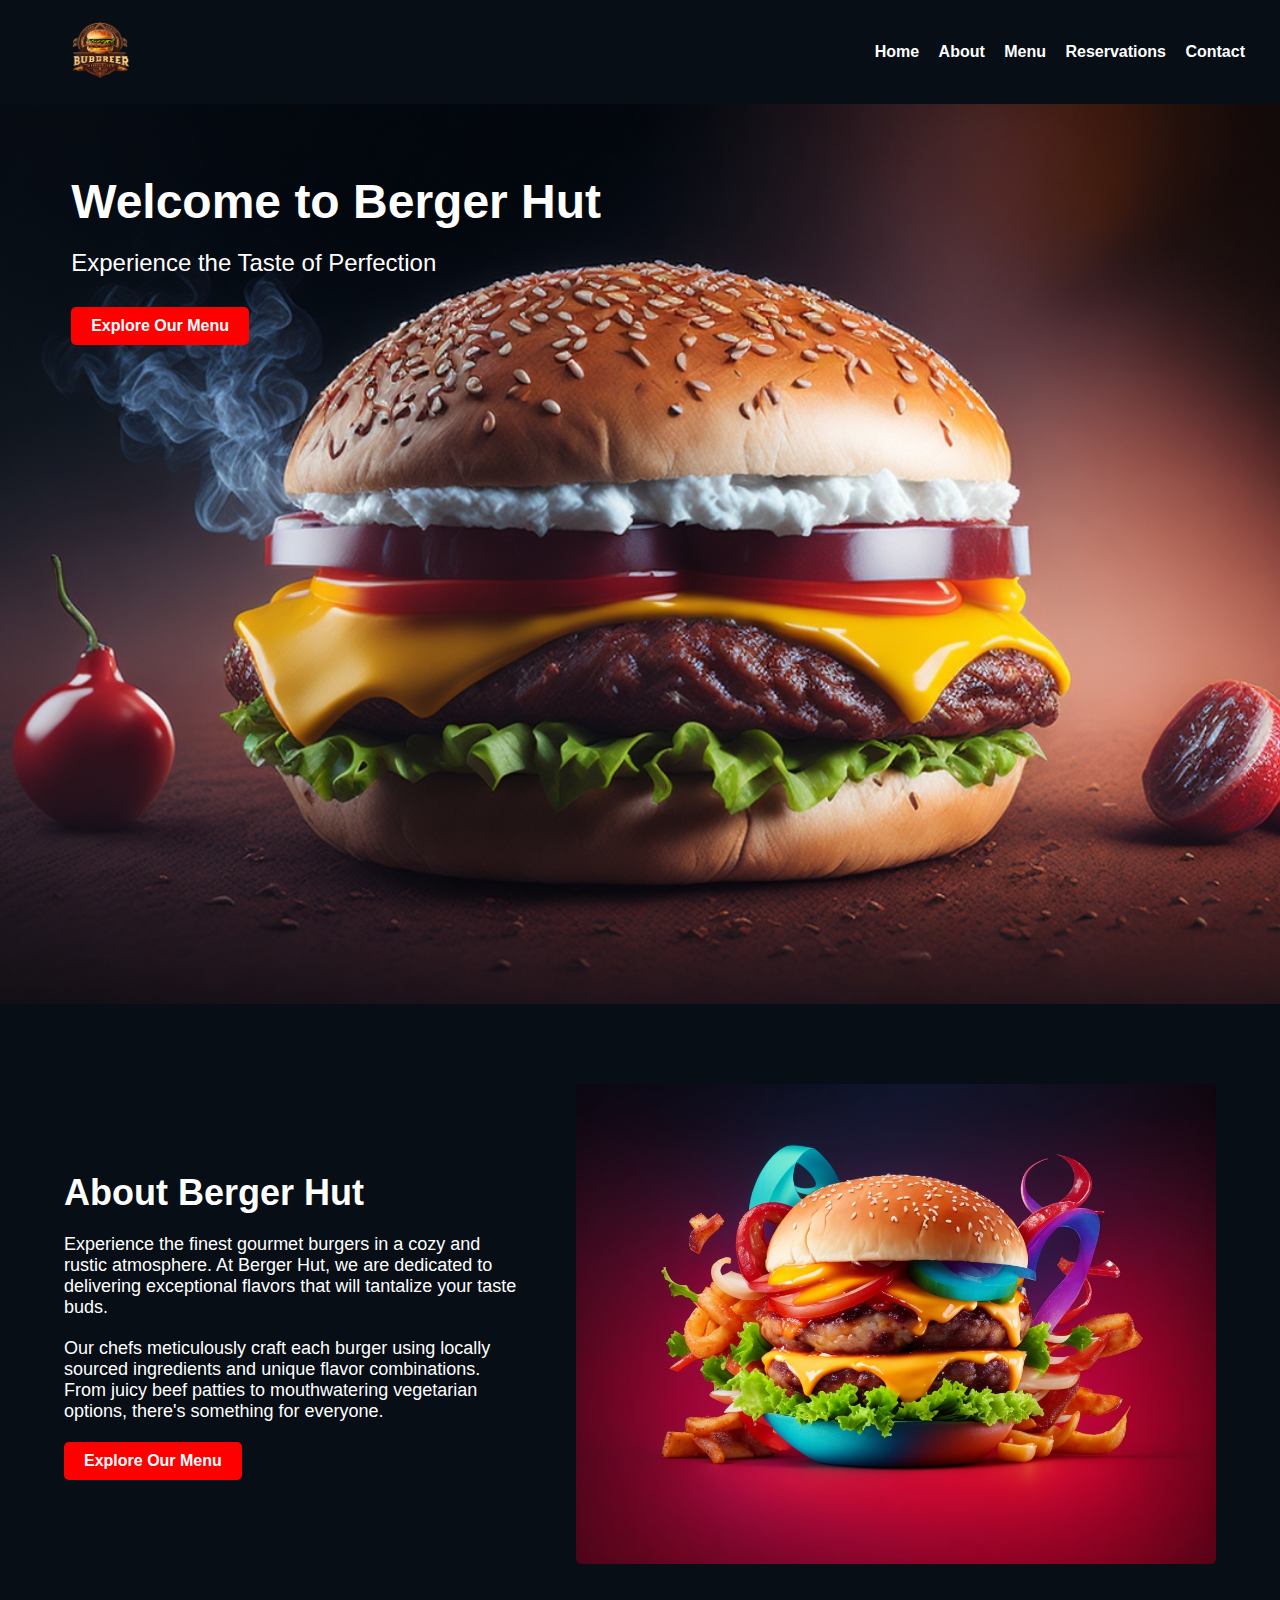
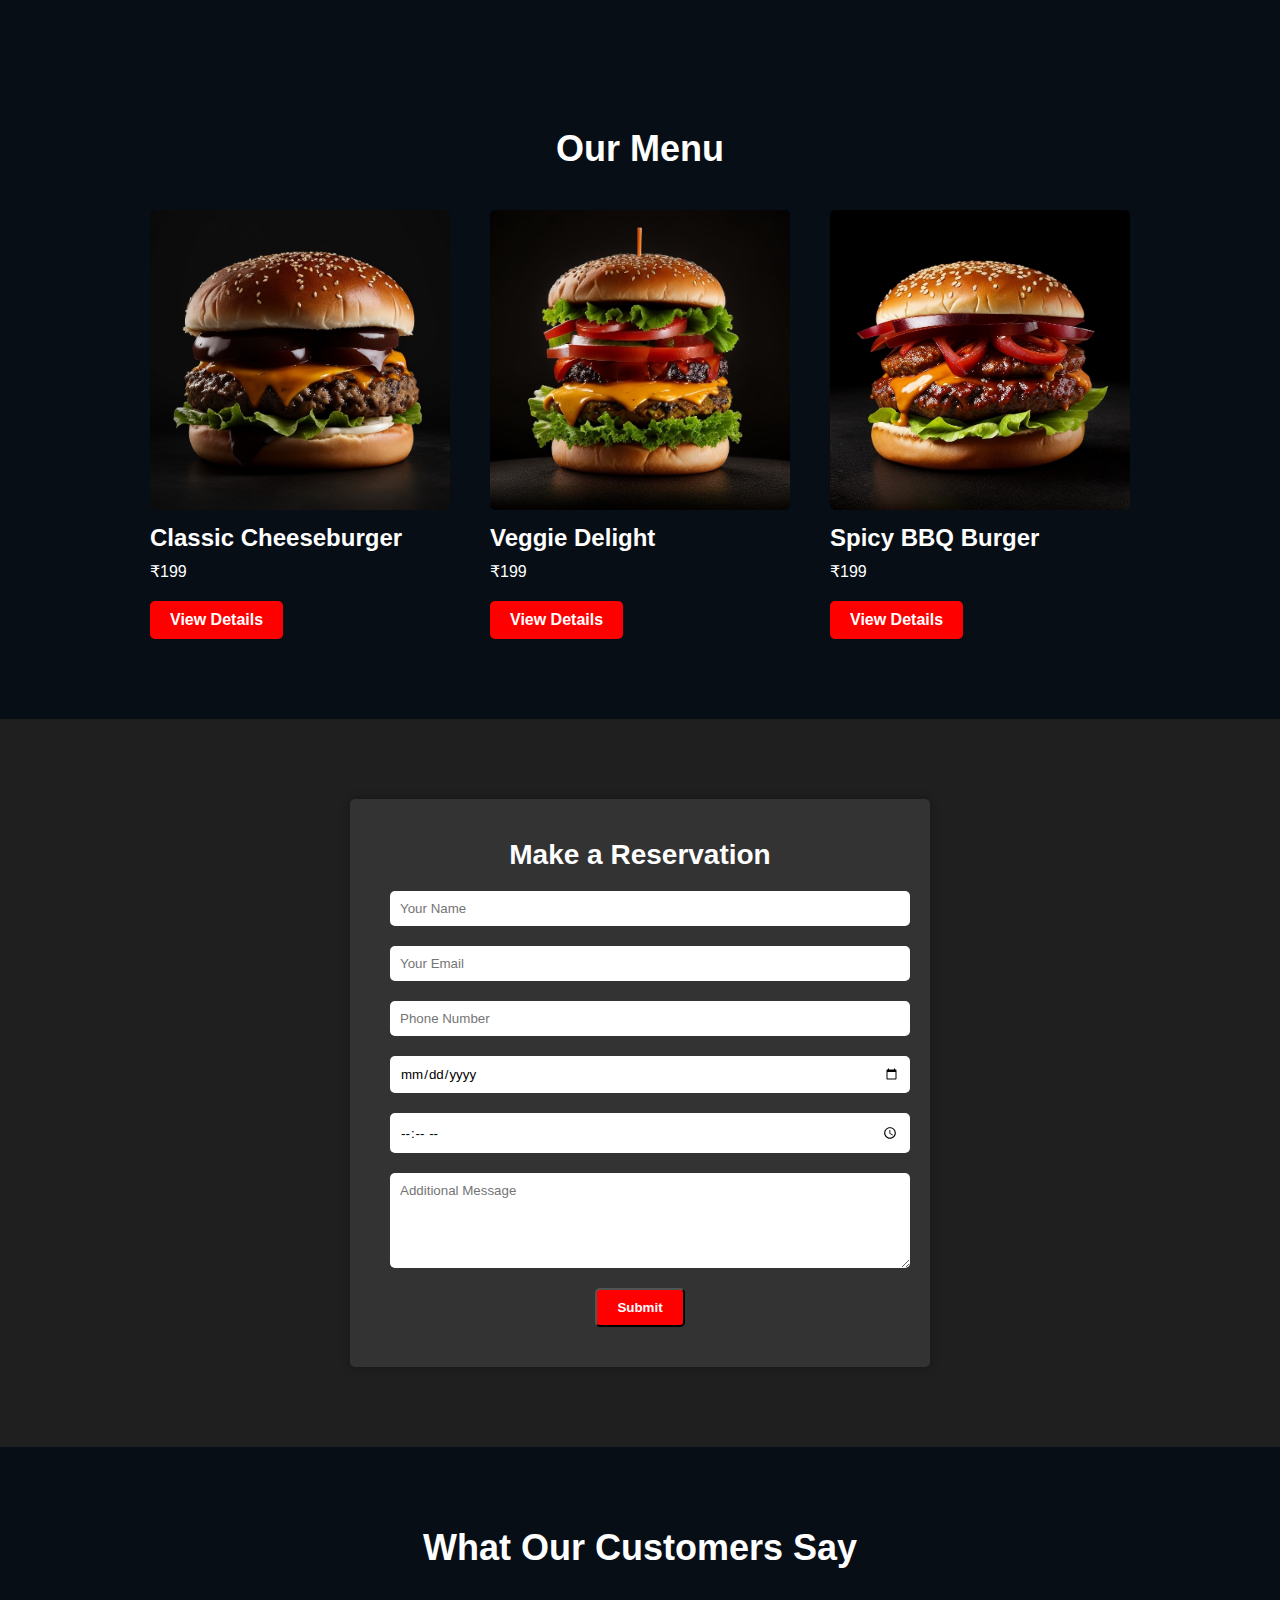
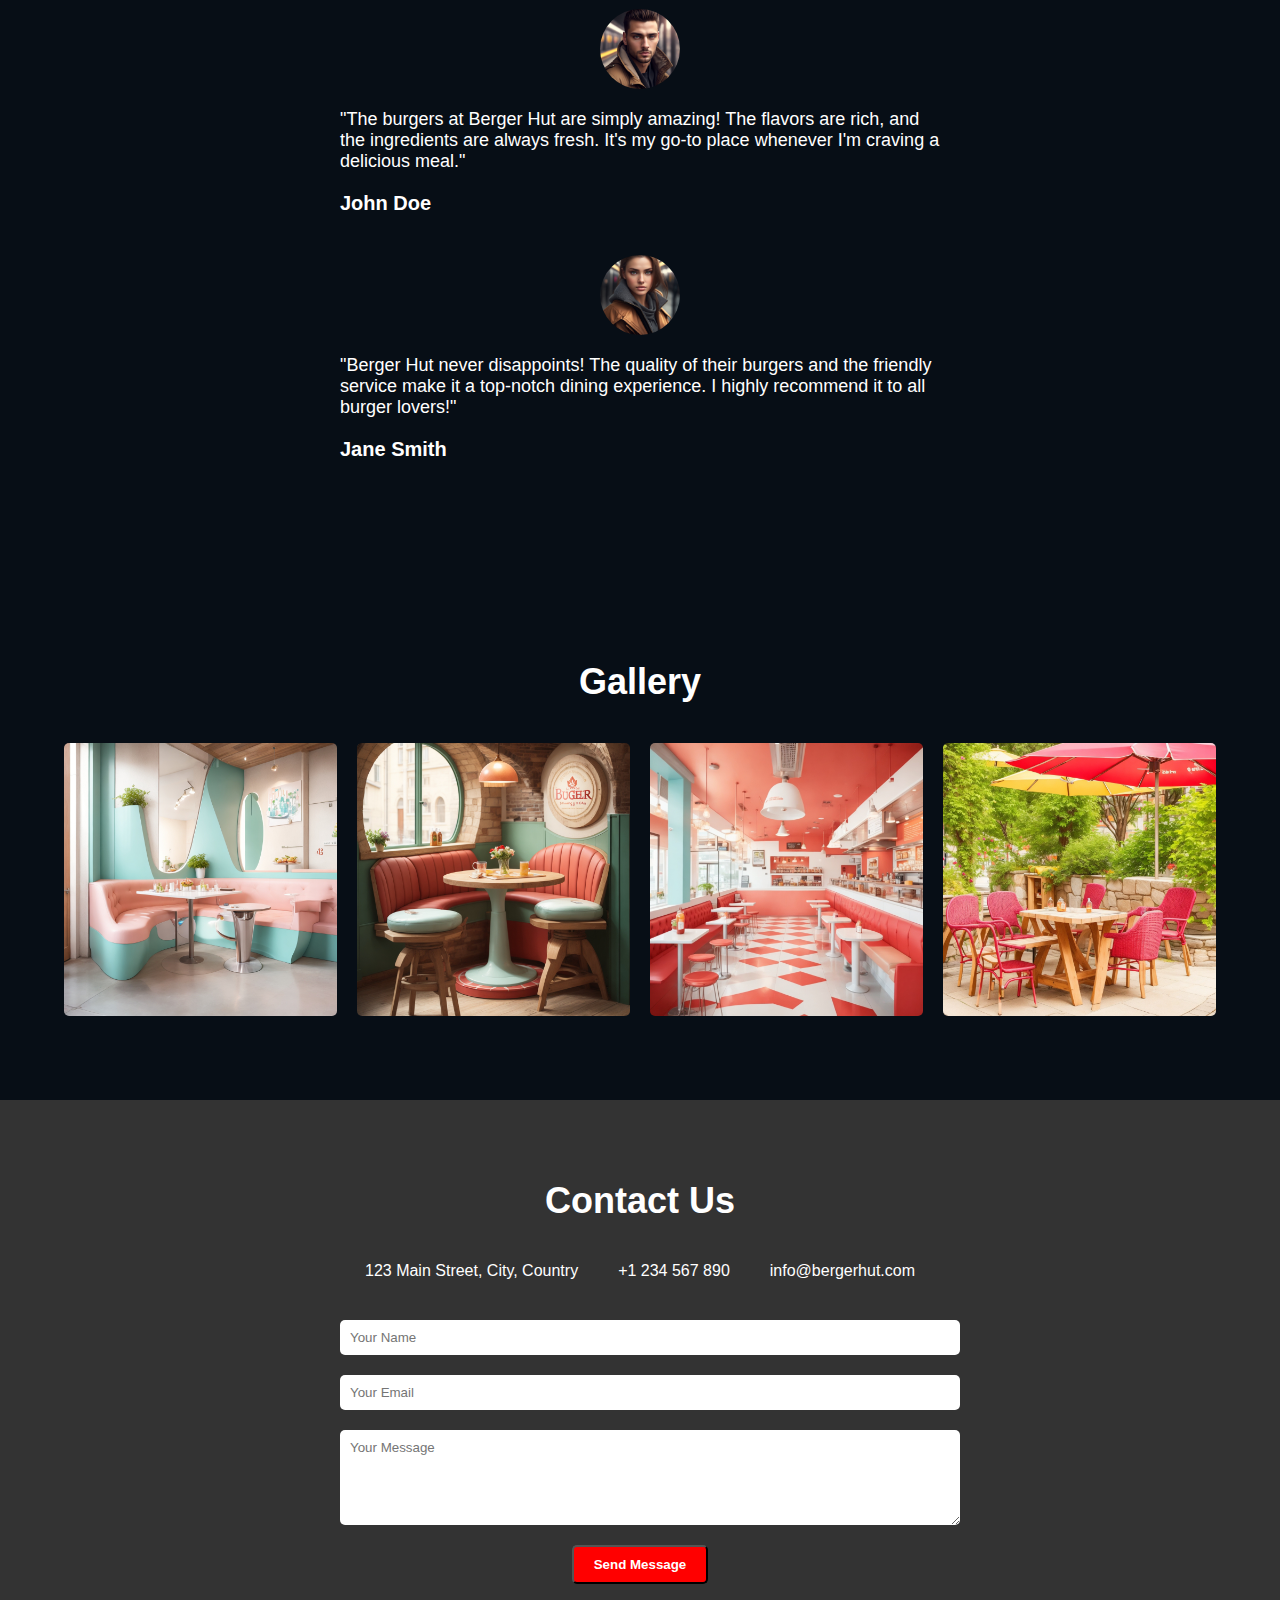
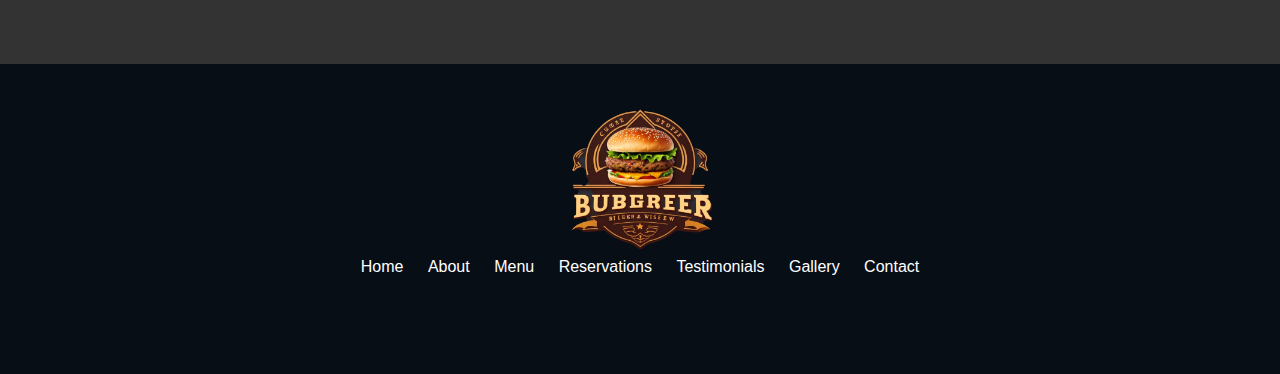
<file: index.html>
<!DOCTYPE html>
<html>
<head>
  <title>Berger Hut</title>
  <link rel="stylesheet" type="text/css" href="style.css">
</head>
<body>
	<header>
	  <div class="logo">
		<img src="images/iconlogo.png" alt="Berger Hut Logo">
	  </div>
	  <nav>
		<ul>
		  <li><a href="#home">Home</a></li>
		  <li><a href="#about">About</a></li>
		  <li><a href="#menu">Menu</a></li>
		  <li><a href="#reservations">Reservations</a></li>
		  <li><a href="#contact">Contact</a></li>
		</ul>
	  </nav>
	</header>

<section id="home">
<div class="hero">
  <div class="hero-content">
    <h1>Welcome to Berger Hut</h1>
    <p>Experience the Taste of Perfection</p>
    <a href="#menu" class="btn">Explore Our Menu</a>
  </div>
</div>
</section>

<section id="about">
<div class="about dark-theme">
  <div class="about-content">
    <h2>About Berger Hut</h2>
    <p>Experience the finest gourmet burgers in a cozy and rustic atmosphere. At Berger Hut, we are dedicated to delivering exceptional flavors that will tantalize your taste buds.</p>
    <p>Our chefs meticulously craft each burger using locally sourced ingredients and unique flavor combinations. From juicy beef patties to mouthwatering vegetarian options, there's something for everyone.</p>
    <a href="#menu" class="btn">Explore Our Menu</a>
  </div>
  <div class="about-image">
    <img src="images/about-image.jpg" alt="About Image">
  </div>
</div>
</section>

<section id="menu">
<div class="menu">
  <h2>Our Menu</h2>
  <div class="menu-items">
    <div class="menu-item">
  <img src="images/burger1.jpg" alt="Classic Cheeseburger">
  <h3>Classic Cheeseburger</h3>
  <p>₹199</p>
  <a href="product.html?id=classic" class="btn">View Details</a>
</div>

   <div class="menu-item">
      <img src="images/burger2.jpg" alt="Burger 2">
      <h3>Veggie Delight</h3>
      <p>₹199</p>
      <a href="product.html?id=classic" class="btn">View Details</a>
    </div>

    <div class="menu-item">
      <img src="images/burger3.jpg" alt="Burger 3">
      <h3>Spicy BBQ Burger</h3>
      <p>₹199</p>
      <a href="product.html?id=classic" class="btn">View Details</a>
    </div>
  </div>
</div>
</section>

<section id="reservations">
<div class="reservations">
  <div class="reservation-form">
    <h2>Make a Reservation</h2>
    <form>
      <input type="text" name="name" placeholder="Your Name" required>
      <input type="email" name="email" placeholder="Your Email" required>
      <input type="tel" name="phone" placeholder="Phone Number" required>
      <input type="date" name="date" required>
      <input type="time" name="time" required>
      <textarea name="message" placeholder="Additional Message" rows="5"></textarea>
      <button type="submit">Submit</button>
    </form>
  </div>
</div>
</section>

<section id="testimonial">
<div class="testimonials">
  <h2>What Our Customers Say</h2>
  <div class="testimonial">
    <img src="images/customer1.jpg" alt="Customer 1">
    <p>"The burgers at Berger Hut are simply amazing! The flavors are rich, and the ingredients are always fresh. It's my go-to place whenever I'm craving a delicious meal."</p>
    <h4>John Doe</h4>
  </div>
  <div class="testimonial">
    <img src="images/customer2.jpg" alt="Customer 2">
    <p>"Berger Hut never disappoints! The quality of their burgers and the friendly service make it a top-notch dining experience. I highly recommend it to all burger lovers!"</p>
    <h4>Jane Smith</h4>
  </div>
</div>
</section>

<section id="gallery">
<div class="gallery">
  <h2>Gallery</h2>
  <div class="image-grid">
    <div class="image-item">
      <img src="images/gallery1.jpg" alt="Image 1">
    </div>
    <div class="image-item">
      <img src="images/gallery2.jpg" alt="Image 2">
    </div>
    <div class="image-item">
      <img src="images/gallery3.jpg" alt="Image 3">
    </div>
    <div class="image-item">
      <img src="images/gallery4.jpg" alt="Image 4">
    </div>
  </div>
</div>
</section>

<section id="contact">
<div class="contact">
  <div class="contact-container">
    <h2>Contact Us</h2>
    <div class="contact-info">
      <div class="info-item">
        <i class="fas fa-map-marker-alt"></i>
        <p>123 Main Street, City, Country</p>
      </div>
      <div class="info-item">
        <i class="fas fa-phone-alt"></i>
        <p>+1 234 567 890</p>
      </div>
      <div class="info-item">
        <i class="fas fa-envelope"></i>
        <p>info@bergerhut.com</p>
      </div>
    </div>
    <form class="contact-form">
      <input type="text" name="name" placeholder="Your Name" required>
      <input type="email" name="email" placeholder="Your Email" required>
      <textarea name="message" placeholder="Your Message" rows="5" required></textarea>
      <button type="submit">Send Message</button>
    </form>
  </div>
</div>
</section>




<footer class="footer">
  <div class="footer-content">
    <div class="footer-logo">
      <img src="images/iconlogo.png" alt="Logo">
    </div>
    <nav class="footer-links">
      <a href="#home">Home</a>
      <a href="#about">About</a>
      <a href="#menu">Menu</a>
      <a href="#reservations">Reservations</a>
      <a href="#testimonial">Testimonials</a>
      <a href="#gallery">Gallery</a>
      <a href="#contact">Contact</a>
    </nav>
    <div class="footer-social">
      <a href="#"><i class="fab fa-facebook"></i></a>
      <a href="#"><i class="fab fa-twitter"></i></a>
      <a href="#"><i class="fab fa-instagram"></i></a>
    </div>
  </div>
</footer>
</body>
</html>
</file>
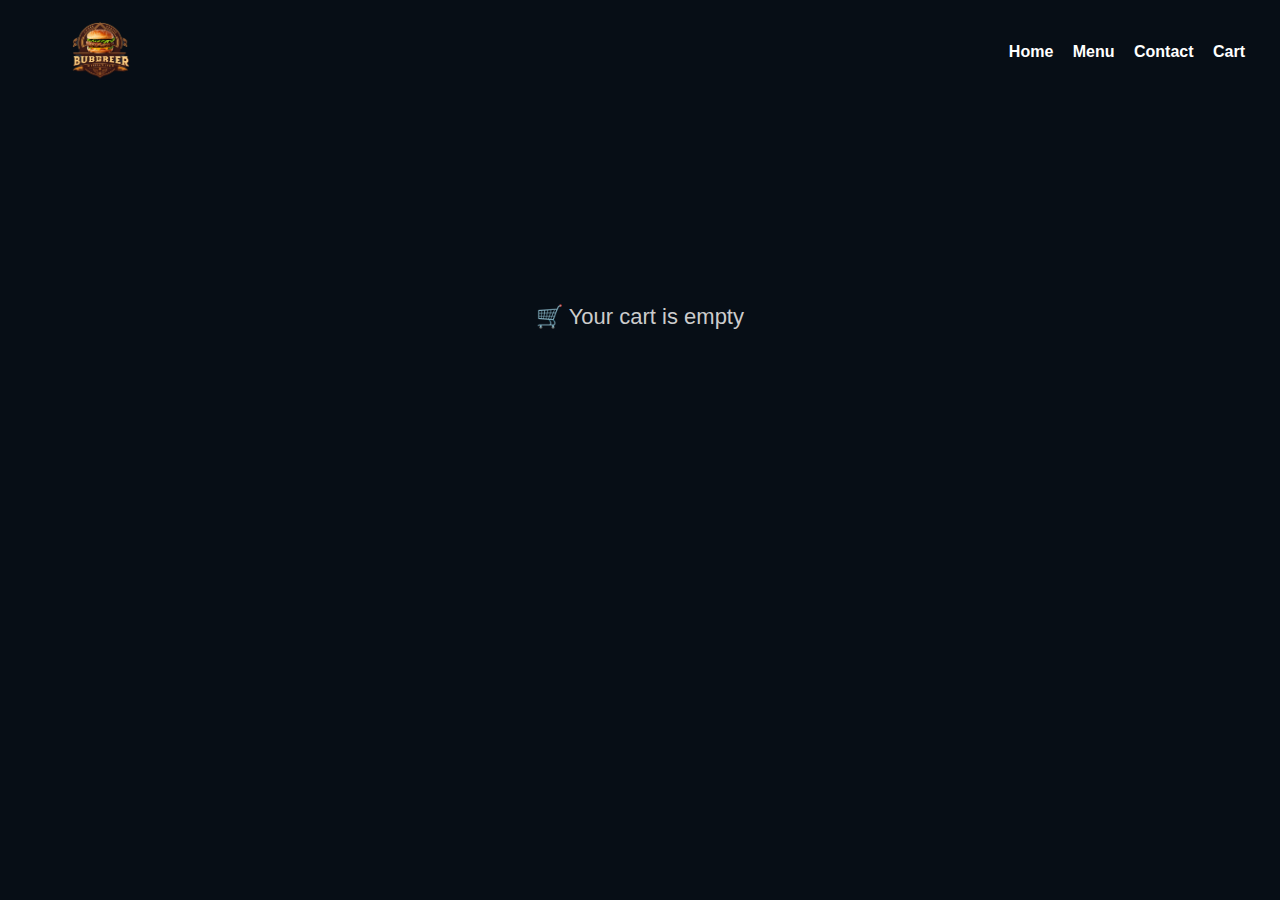
<file: cart.html>
<!DOCTYPE html>
<html>
<head>
  <title>Cart - Berger Hut</title>
  <link rel="stylesheet" href="style.css">
  
</head>
<body>

<header>
  <div class="logo">
    <a href="index.html#home"><img src="images/iconlogo.png" alt="Berger Hut Logo" style="height: 60px;"></a>
  </div>
  <nav class="navbar">
    <ul id="nav-links">
      <li><a href="index.html#home">Home</a></li>
      <li><a href="index.html#menu">Menu</a></li>
      <li><a href="index.html#contact">Contact</a></li>
      <li><a href="cart.html">Cart</a></li>
    </ul>
    <div class="hamburger" onclick="toggleMenu()"></div>
  </nav>
</header>

<div class="cart-container" id="cartContainer">
  <!-- Cart items will be injected here -->
</div>

<script>
  function toggleMenu() {
    document.getElementById("nav-links").classList.toggle("show");
  }

  function renderCart() {
    const container = document.getElementById("cartContainer");
    let cart = JSON.parse(localStorage.getItem("cart")) || [];

    if (cart.length === 0) {
      container.innerHTML = `<p class="empty">🛒 Your cart is empty</p>`;
      return;
    }

    let total = 0;
    let html = "";

    cart.forEach((item, index) => {
      const subtotal = item.price * item.quantity;
      total += subtotal;
      html += `
        <div class="cart-item">
          <img src="${item.image}" alt="${item.name}">
          <div>
            <h3>${item.name}</h3>
            <p>Price: ₹${item.price}</p>
            <p>Subtotal: ₹${subtotal}</p>
          </div>
          <div class="cart-controls">
            <input type="number" min="1" value="${item.quantity}" onchange="updateQty(${index}, this.value)">
            <br>
            <button class="remove-btn" onclick="removeItem(${index})">Remove</button>
          </div>
        </div>
      `;
    });

    html += `<div class="cart-total">Total: ₹${total}</div>`;
    container.innerHTML = html;
  }

  function updateQty(index, newQty) {
    let cart = JSON.parse(localStorage.getItem("cart"));
    cart[index].quantity = parseInt(newQty);
    localStorage.setItem("cart", JSON.stringify(cart));
    renderCart();
  }

  function removeItem(index) {
    let cart = JSON.parse(localStorage.getItem("cart"));
    cart.splice(index, 1);
    localStorage.setItem("cart", JSON.stringify(cart));
    renderCart();
  }

  renderCart();
</script>

</body>
</html>
</file>
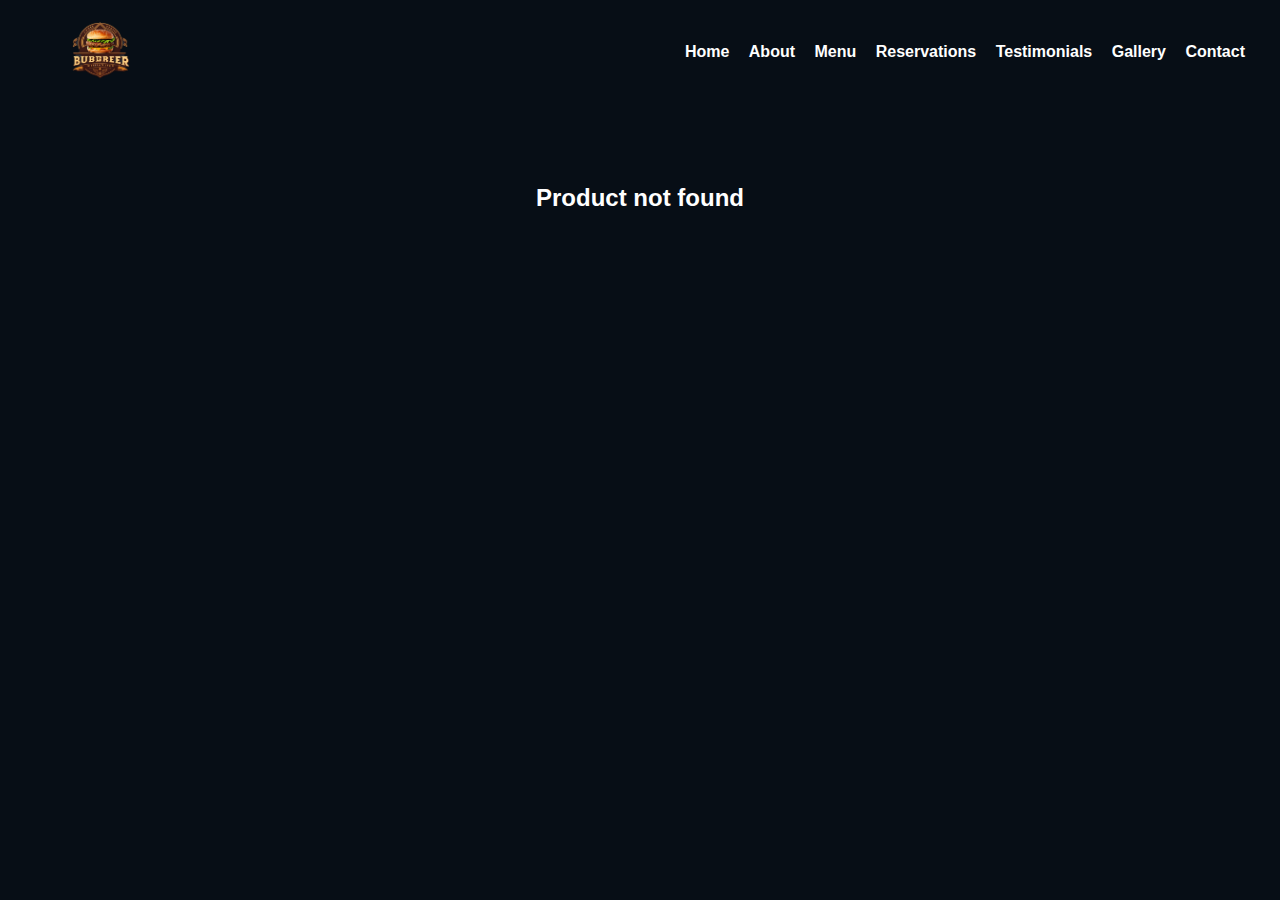
<file: product.html>
<!DOCTYPE html>
<html lang="en">
<head>
  <meta charset="UTF-8">
  <title>Product - Berger Hut</title>
  <link rel="stylesheet" href="style.css">
</head>
<body>
  <header>
  <div class="logo">
    <a href="index.html#home"><img src="images/iconlogo.png" alt="Berger Hut Logo" style="height: 60px;"></a>
  </div>
  <nav>
    <ul>
      <li><a href="index.html#home">Home</a></li>
      <li><a href="index.html#about">About</a></li>
      <li><a href="index.html#menu">Menu</a></li>
      <li><a href="index.html#reservations">Reservations</a></li>
      <li><a href="index.html#testimonial">Testimonials</a></li>
      <li><a href="index.html#gallery">Gallery</a></li>
      <li><a href="index.html#contact">Contact</a></li>
    </ul>
  </nav>
</header>


<div class="product-page">
  <img id="productImage" src="" alt="" class="product-img">
  <h1 id="productName"></h1>
  <p class="product-desc" id="productDesc"></p>
  <p class="product-price">Price: ₹<span id="productPrice"></span></p>

  <div class="quantity-box">
    <button onclick="decreaseQty()">-</button>
    <span id="quantity">1</span>
    <button onclick="increaseQty()">+</button>
  </div>

  <button class="btn" onclick="addToCart()">Add to Cart</button>
  <a href="cart.html" class="btn">Go to Cart</a>

</div>
<!-- Custom Popup -->
<div id="popup" class="popup">
  <p id="popup-message"></p>
</div>


<script>
  const products = {
    classic: {
      name: "Classic Cheeseburger",
      image: "images/burger1.jpg",
      desc: "A juicy beef patty topped with melted cheese, fresh lettuce, tomato, and our special sauce.",
      price: 199
    },
    veggie: {
      name: "Veggie Delight",
      image: "images/burger2.jpg",
      desc: "A delicious veggie patty made from a blend of fresh vegetables and spices. Topped with avocado, sprouts, and tangy mayo. Served with sweet potato fries.",
      price: 179
    },
    bbq: {
      name: "Spicy BBQ Burger",
      image: "images/burger3.jpg",
      desc: "A fiery burger packed with flavor! Grilled chicken breast smothered in spicy BBQ sauce, topped with jalapenos, onion rings, and chipotle mayo. Served with coleslaw.",
      price: 219
    }
  };

  const urlParams = new URLSearchParams(window.location.search);
  const productId = urlParams.get('id');

  const product = products[productId];

  if (product) {
    document.getElementById('productImage').src = product.image;
    document.getElementById('productName').textContent = product.name;
    document.getElementById('productDesc').textContent = product.desc;
    document.getElementById('productPrice').textContent = product.price;
  } else {
    document.querySelector('.product-page').innerHTML = "<h2>Product not found</h2>";
  }

  let quantity = 1;

  function increaseQty() {
    quantity++;
    document.getElementById("quantity").textContent = quantity;
  }

  function decreaseQty() {
    if (quantity > 1) {
      quantity--;
      document.getElementById("quantity").textContent = quantity;
    }
  }

  function addToCart() {
    const name = document.getElementById("productName").textContent;
    const price = parseInt(document.getElementById("productPrice").textContent);
    const image = document.getElementById("productImage").src;

    let cart = JSON.parse(localStorage.getItem("cart")) || [];

    // Check if item already exists
    let existingItem = cart.find(item => item.name === name);
    if (existingItem) {
      existingItem.quantity += quantity;
    } else {
      cart.push({ name, price, quantity, image });
    }

    localStorage.setItem("cart", JSON.stringify(cart));

    // Popup message
    const popup = document.getElementById("popup");
    const msg = document.getElementById("popup-message");
    msg.textContent = `✔️ ${name} x${quantity} added to cart!`;
    popup.style.display = "block";
    popup.style.animation = "none";
    void popup.offsetWidth;
    popup.style.animation = "fadeInOut 3s ease-in-out forwards";
  }
</script>
</body>
</html>
</file>
<file: style.css>
*{
    margin: 0;
    padding: 0;
    font-family: 'Noto Sans', sans-serif;
}
/*header*/

header {
  background-color: #070e16;
  padding: 20px;
  display: flex;
  align-items: center;
  justify-content: space-between;
}

.logo img {
  height: 60px;
  margin-left:50px;
}

nav ul {
  list-style: none;
  margin: 0;
  padding: 0;
}

nav ul li {
  display: inline-block;
  margin-right: 15px;
}

nav ul li a {
  text-decoration: none;
  color: white;
  font-weight: bold;
  transition: color 0.3s ease;
}

nav ul li a:hover {
  color: #ff0000;
}

/*hero*/

.hero {
  background-image: url("images/hero-background.jpg");
  background-size: cover;
  background-position: center;
  height: 100vh;
  display: flex;


  text-align: left;
  color: #fff;
}

.hero-content {
  max-width: 600px;
  padding: 20px;
  margin-top :50px;
  margin-left: 4%;
  
}

.hero-content h1 {
  font-size: 48px;
  margin-bottom: 20px;
}

.hero-content p {
  font-size: 24px;
  margin-bottom: 30px;
}

.btn {
  display: inline-block;
  background-color: #ff0000;
  color: #fff;
  padding: 10px 20px;
  border-radius: 5px;
  text-decoration: none;
  font-weight: bold;
  transition: background-color 0.3s ease;
}

.btn:hover {
  background-color: #e60000;
}

/*about*/

.about {
  display: flex;
  align-items: center;
  padding: 80px 0;
}

.about-content {
  flex: 1;
  max-width: 600px;
  padding-right: 50px;
  color: #fff;
  margin-left: 5%;
  
  
}

.about h2 {
  font-size: 36px;
  margin-bottom: 20px;
}

.about p {
  font-size: 18px;
  margin-bottom: 20px;
}

.about-image {
  max-width: 50%;
  margin-right: 5%;
}

.about-image img {
  max-width: 100%;
  height: auto;
  border-radius: 5px;
}

.dark-theme {
  background-color: #070e16;
}


/* menu*/
.menu {
  padding: 80px 0;
  text-align: center;
  background-color: #070e16;
}

.menu h2 {
  font-size: 36px;
  margin-bottom: 40px;
  color: #ffffff;
}

.menu-items {
  display: flex;
  justify-content: center;
}

.menu-item {
  max-width: 300px;
  margin: 0 20px;
  text-align: left;
}

.menu-item img {
  max-width: 100%;
  height: auto;
  border-radius: 5px;
  margin-bottom: 10px;
}

.menu-item h3 {
  font-size: 24px;
  margin-bottom: 10px;
  color: #ffffff;
}

.menu-item p {
  font-size: 16px;
  margin-bottom: 20px;
  color: #ffffff;
}

/* reservations*/

.reservations {
  background-color: #1f1f1f;
  padding: 80px 0;
  text-align: center;
}

.reservation-form {
  max-width: 500px;
  margin: 0 auto;
  background-color: #333;
  padding: 40px;
  border-radius: 5px;
  box-shadow: 0 0 10px rgba(0, 0, 0, 0.3);
}

.reservation-form h2 {
  color: #fff;
  font-size: 28px;
  margin-bottom: 20px;
}

.reservation-form form input,
.reservation-form form textarea {
  display: block;
  width: 100%;
  padding: 10px;
  margin-bottom: 20px;
  border-radius: 5px;
  border: none;
}

.reservation-form form button {
  display: inline-block;
  background-color: #ff0000;
  color: #fff;
  padding: 10px 20px;
  border-radius: 5px;
  text-decoration: none;
  font-weight: bold;
  transition: background-color 0.3s ease;
}

.reservation-form form button:hover {
  background-color: #e60000;
}


/* Testimonials Section*/

.testimonials {
  padding: 80px 0;
  text-align: center;
  background-color: #070e16;
}

.testimonials h2 {
  font-size: 36px;
  margin-bottom: 40px;
  color: #fff;
}

.testimonial {
  max-width: 600px;
  margin: 0 auto 40px;
  text-align: left;
}

.testimonial img {
  display: block;
  width: 80px;
  height: 80px;
  border-radius: 50%;
  margin: 0 auto 20px;
}

.testimonial p {
  font-size: 18px;
  margin-bottom: 20px;
  color: #fff;
}

.testimonial h4 {
  font-size: 20px;
  font-weight: bold;
  color: #fff;
}


/* Gallery Section*/

.gallery {
  padding: 80px 0;
  text-align: center;
  background-color: #070e16;
}

.gallery h2 {
  font-size: 36px;
  margin-bottom: 40px;
  color: #fff;
}

.image-grid {
  display: grid;
  grid-template-columns: repeat(4, 1fr);
  grid-gap: 20px;
  margin-left: 5%;
  margin-right: 5%;
}

.image-item img {
  width: 100%;
  height: auto;
  border-radius: 5px;
}


/* Contact Section*/

.contact {
  background-color: #333;
  padding: 80px 0;
  text-align: center;
  color: #fff;
}

.contact-container {
  max-width: 600px;
  margin: 0 auto;
}

.contact h2 {
  font-size: 36px;
  margin-bottom: 40px;
}

.contact-info {
  display: flex;
  justify-content: center;
  margin-bottom: 40px;
}

.info-item {
  margin: 0 20px;
  text-align: center;
}

.info-item i {
  font-size: 24px;
  margin-bottom: 10px;
}

.contact-form input,
.contact-form textarea {
  display: block;
  width: 100%;
  padding: 10px;
  margin-bottom: 20px;
  border-radius: 5px;
  border: none;
}

.contact-form textarea {
  resize: vertical;
}

.contact-form button {
  display: inline-block;
  background-color: #ff0000;
  color: #fff;
  padding: 10px 20px;
  border-radius: 5px;
  text-decoration: none;
  font-weight: bold;
  transition: background-color 0.3s ease;
}

.contact-form button:hover {
  background-color: #e60000;
}


/* Footer*/

.footer {
  background-color: #070e16;
  padding: 40px 0;
  color: #fff;
  text-align: center;
}

.footer-content {
  display: flex;
  flex-direction: column;
  align-items: center;
  margin-bottom: 40px;
}

.footer-logo img {
  max-width: 150px;
}

.footer-links a {
  color: #fff;
  margin: 0 10px;
  text-decoration: none;
}

.footer-social a {
  color: #fff;
  margin: 0 5px;
  text-decoration: none;
}

.footer-text {
  font-size: 14px;
}   
/* ===product.html===*/
    .product-page {
      max-width: 600px;
      margin: 80px auto;
      text-align: center;
      color: #fff;
    }

    .product-img {
      width: 100%;
      max-width: 400px;
      border-radius: 10px;
    }

    .product-desc {
      font-size: 18px;
      margin: 20px 0;
    }

    .product-price {
      font-size: 20px;
      font-weight: bold;
      color: #ff0000;
      margin-bottom: 20px;
    }

    .quantity-box {
      display: flex;
      justify-content: center;
      align-items: center;
      margin-bottom: 20px;
    }

    .quantity-box button {
      padding: 8px 12px;
      font-size: 18px;
      margin: 0 10px;
      background-color: #ff0000;
      border: none;
      color: #fff;
      cursor: pointer;
    }

    .quantity-box span {
      font-size: 20px;
      font-weight: bold;
    }

    body {
      background-color: #070e16;
      font-family: Arial, sans-serif;
    }

    .popup {
  position: fixed;
  bottom: 40px;
  right: 30px;
  background-color: #333;
  color: #fff;
  padding: 15px 25px;
  border-radius: 5px;
  display: none;
  font-size: 16px;
  box-shadow: 0 4px 10px rgba(0,0,0,0.3);
  z-index: 999;
  opacity: 0;
  animation: fadeInOut 3s ease-in-out forwards;
}

@keyframes fadeInOut {
  0% {
    display: block;
    opacity: 0;
    transform: translateY(10px);
  }
  10% {
    opacity: 1;
    transform: translateY(0);
  }
  90% {
    opacity: 1;
  }
  100% {
    opacity: 0;
    display: none;
  }
}
/* ====cart.html===== */
    body {
      background-color: #070e16;
      color: #fff;
      font-family: Arial, sans-serif;
    }

    .cart-container {
      max-width: 900px;
      margin: 80px auto;
      padding: 20px;
    }

    .cart-item {
      display: flex;
      align-items: center;
      margin-bottom: 20px;
      background-color: #1f1f1f;
      padding: 15px;
      border-radius: 8px;
    }

    .cart-item img {
      height: 80px;
      width: 80px;
      border-radius: 5px;
      margin-right: 20px;
    }

    .cart-item h3 {
      margin: 0;
      font-size: 18px;
    }

    .cart-item p {
      margin: 5px 0;
      font-size: 16px;
    }

    .cart-controls {
      margin-left: auto;
      text-align: right;
    }

    .cart-controls input {
      width: 40px;
      padding: 5px;
      text-align: center;
    }

    .remove-btn {
      margin-top: 5px;
      background-color: #ff0000;
      color: white;
      border: none;
      padding: 5px 10px;
      border-radius: 4px;
      cursor: pointer;
    }

    .cart-total {
      text-align: right;
      margin-top: 30px;
      font-size: 20px;
      font-weight: bold;
    }

    .empty {
      text-align: center;
      margin-top: 100px;
      font-size: 22px;
      color: #ccc;
    }
</file>
